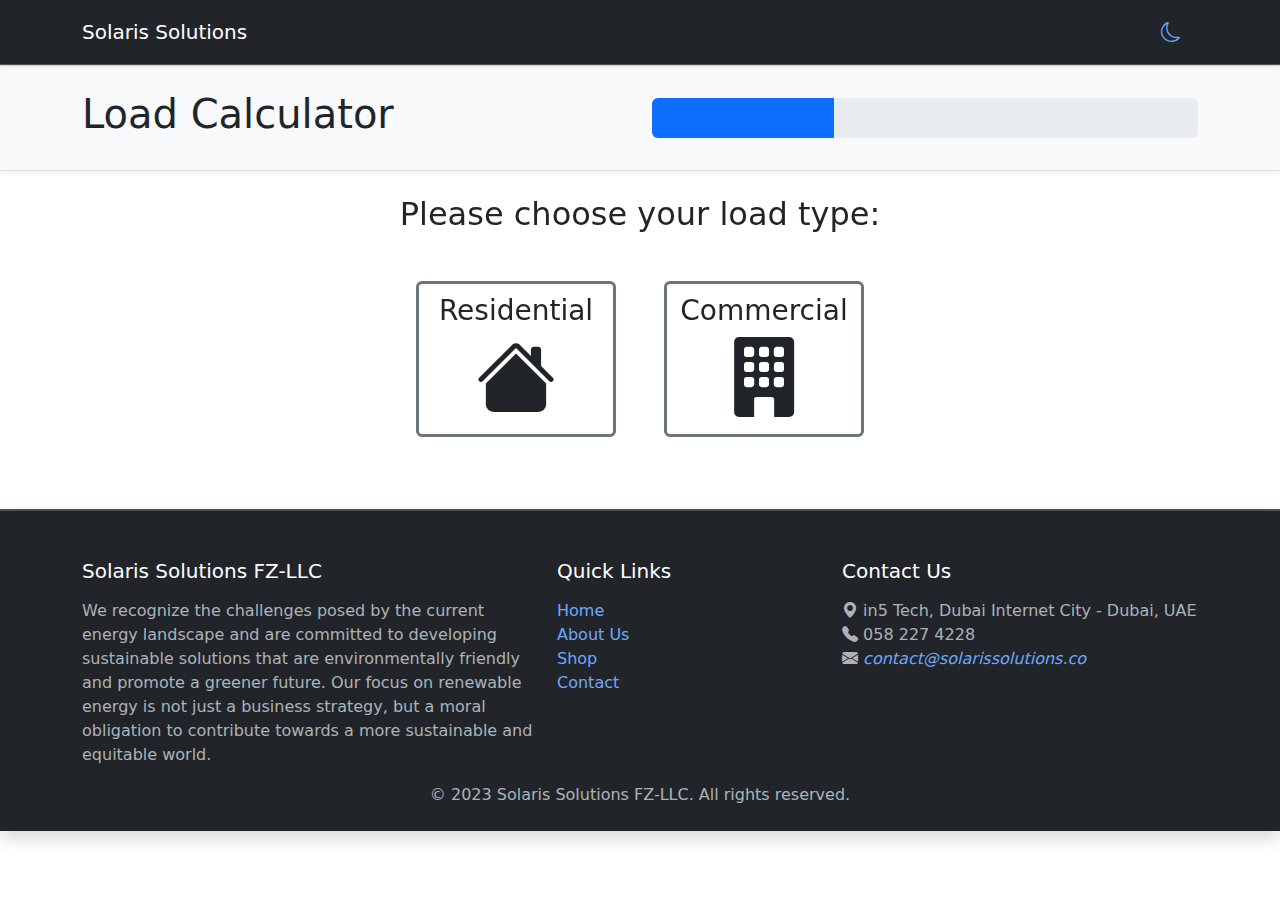
<file: index.html>
<!DOCTYPE html>
<html lang="en">

<head>
    <meta charset="UTF-8" />
    <meta name="viewport" content="width=device-width, initial-scale=1.0" />
    <script src="color-modes.js"></script>
    <link href="https://cdn.jsdelivr.net/npm/bootstrap@5.3.2/dist/css/bootstrap.min.css" rel="stylesheet" />
    <link rel="stylesheet" href="https://cdn.jsdelivr.net/npm/bootstrap-icons@1.11.1/font/bootstrap-icons.css" />
    <link rel="stylesheet" href="styles.css" />
    <title>Load Calculator</title>
</head>

<body>
    <div class="main ">
        <div class="fixed-top">
            <div class="d-flex justify-content-center" id="alert-container"></div>
          </div>
        <nav class="navbar navbar-expand-lg bg-dark border-bottom shadow-sm" data-bs-theme="dark">
            <div class="container">
                <a class="navbar-brand" href="/">Solaris Solutions</a>
                <button class="navbar-toggler" type="button" data-bs-toggle="collapse"
                    data-bs-target="#navbarSupportedContent" aria-controls="navbarSupportedContent"
                    aria-expanded="false" aria-label="Toggle navigation">
                    <span class="navbar-toggler-icon"></span>
                </button>
                <div class="collapse navbar-collapse" id="navbarSupportedContent">
                    <ul class="navbar-nav me-auto mb-2 mb-lg-0">
                        <!-- <li class="nav-item">
                        <a class="nav-link active" aria-current="page" href="#">Home</a>
                    </li>
                    <li class="nav-item">
                        <a class="nav-link" href="#">Load Calculator</a>
                    </li> -->

                    </ul>
                    <!-- Dark mode switch -->
                    <div class="dark-mode-switch">
                        <button id="darkModeToggle" class="btn btn-link btn-lg">
                            <i id="icon" class="bi bi-moon"></i>
                        </button>
                    </div>
                </div>
            </div>
        </nav>

        <section class="bg-body-tertiary shadow-sm border-top border-bottom py-4">
            <div class="container">
                <div class="row align-items-center">
                    <div class="col">
                        <h1 class="display-6">Load Calculator <span id="loadType"
                                class="badge rounded-pill text-bg-warning fs-6"></span></h1>
                    </div>
                    <div class="col-md-6">
                        <div class="progress" role="progressbar" aria-label="Step" aria-valuenow="1" aria-valuemin="1"
                            aria-valuemax="3" style="height: 40px">
                            <div id="stepsProgress" class="progress-bar fs-6" style="width: 33.3%"></div>
                        </div>
                    </div>
                </div>
            </div>
        </section>

        <div class="container">
            <div id="steps" class="slide" data-bs-touch="false">
                <div class="carousel-inner my-4 pb-4 ">

                    <div class="step-1 carousel-item active ">
                        <div class="">
                            <div class=""> <!--  bg-dark-subtle -->
                                <h2 class="text-center mb-5">Please choose your load type:</h2>
                                <div
                                    class="text-center gap-4 d-flex align-items-center justify-content-center flex-wrap mx-auto">
                                    <button type="button" id="Residential" data-step-next
                                        class="nextBtn btn border-secondary border-3 btn-block fs-3 me-md-4 "
                                        style="width: 200px;">Residential
                                        <br>
                                        <i class="bi bi-house-fill display-1"></i>
                                    </button>
                                    <button type="button" id="Commercial" data-step-next
                                        class="nextBtn btn border-secondary border-3 btn-block fs-3 "
                                        style="width: 200px;">Commercial
                                        <br>
                                        <i class="bi bi-building-fill display-1"></i>
                                    </button>
                                </div>
                            </div>
                        </div>
                    </div>

                    <div class="step-2 carousel-item">
                        <div class="">
                            <div class="container ">
                                <h2 class="text-center mb-5">Define Load Requirement</h2>
                                <!-- justify-content-center -->
                                <div class="row justify-content-center">
                                    <div class="col">
                                        <div class="row d-flex flex-column flex-md-row align-items-start mb-3">
                                            <div class="bg-body-tertiary border p-2 p-md-3 col-md-4 col-lg-3 nav flex-row flex-md-column nav-pills me-md-3 mb-4"
                                                id="v-pills-tab" role="tablist" aria-orientation="vertical">
                                                <!-- <button class="nav-link active" id="v-pills-home-tab" data-bs-toggle="pill" data-bs-target="#v-pills-home" type="button" role="tab" aria-controls="v-pills-home" aria-selected="true">Home</button> -->
                                            </div>
                                            <div class="col tab-content" id="v-pills-tabContent">
                                                <!-- <div class="tab-pane fade show active" id="v-pills-home" role="tabpanel" aria-labelledby="v-pills-home-tab" tabindex="0">...0</div> -->
                                            </div>
                                        </div>
                                    </div>
                                </div>
                                <p class="fs-2 text-center">Or</p>
                                <p class="text-center">If you know the total load please enter it</p>
                                <div class="row justify-content-center align-items-center">
                                    <div class="col-md-5 col-lg-4 col-xl-3">
                                        <div class="input-group mb-3">
                                            <span class="input-group-text">Enter Custom</span>
                                            <input type="text" class="form-control" id="custom-load" placeholder=""
                                                aria-label="Enter Custom" aria-describedby="custom-load">
                                            <span class="input-group-text">W</span>
                                        </div>
                                    </div>
                                    <div class="">
                                        <p class="fs-3 text-center">Total Load: <span class="fw-bold"
                                                id="totalPower">0</span></p>
                                    </div>
                                </div>
                                <div class="col justify-content-center text-center mt-3">
                                    <div class="btn-group text-center" role="group" aria-label="Basic outlined example"
                                        style="max-width: 400px;">
                                        <button type="button" class="btn  previousBtn">&lt;
                                            Previous</button>
                                        <button type="button" class="btn btn-warning nextBtn px-5">Next
                                            &gt;</button>
                                    </div>

                                </div>
                            </div>
                        </div>
                    </div>
                    <div class="step-3 carousel-item">
                        <div class="">
                            <div class="container">
                                <h2 class="text-center mb-5">Define Your Backup Requirement</h2>
                                <div class="row justify-content-center">
                                    <div class="range-wrap" style="max-width: 400px;">
                                        <div class="range-value" id="rangeV"></div>
                                        <div class="range-min" id="range-min"></div>
                                        <input id="backupHours" type="range" class="form-range" min="0.5" max="10"
                                            step="0.5" value="2">
                                        <div class="range-max" id="range-max"></div>
                                    </div>
                                    <div class="mb-5 mt-3 text-center">
                                        <span id="backupHoursOutput"
                                            class="badge rounded-pill text-bg-success fs-3"></span>
                                    </div>
                                    <div class="col justify-content-center text-center mt-3">
                                        <div class="btn-group text-center" role="group"
                                            aria-label="Basic outlined example" style="max-width: 400px;">
                                            <button type="button" class="btn previousBtn">&lt;
                                                Previous</button>
                                            <button type="button" class="btn btn-warning finishBtn px-5">Finish
                                                &gt;</button>
                                        </div>
                                    </div>
                                </div>
                            </div>
                        </div>
                    </div>
                    <div class="step-4 carousel-item">
                        <div class="">
                            <div class="container p-5">
                                <h2 class="text-center mb-5">Recommended Solution</h2>
                                <div class="row justify-content-center">
                                    <div class="mb-5 mt-3 text-center">
                                        <span id="finalLoad" class="badge rounded-pill text-bg-success fs-3"></span>
                                    </div>
                                    <div class="col justify-content-center text-center mt-3">
                                        <div class="btn-group text-center" role="group"
                                            aria-label="Basic outlined example" style="max-width: 400px;">
                                            <button type="button" class="btn btn-primary againBtn">Calculate
                                                Again</button>
                                            <!-- <button type="button" class="btn btn-warning finishBtn px-5">Finish
                                                &gt;</button> -->
                                        </div>
                                    </div>
                                </div>
                            </div>
                        </div>
                    </div>
                </div>
            </div>
        </div>

        <!-- <div class="b-example-divider"></div> -->




        <footer class="shadow bg-dark text-white border-top border-2 pt-5 pb-2 mt-5" data-bs-theme="dark">
            <div class="container">
                <div class="row">
                    <div class="col-md-5">
                        <h5 class="mb-3">Solaris Solutions FZ-LLC</h5>
                        <p class="text-body-secondary">We recognize the challenges posed by the current energy landscape
                            and are
                            committed to developing sustainable solutions that are environmentally friendly
                            and promote a greener future. Our focus on renewable energy is not just a
                            business strategy, but a moral obligation to contribute towards a more
                            sustainable and equitable world.</p>
                    </div>
                    <div class="col-md-3">
                        <h5 class="mb-3">Quick Links</h5>
                        <ul class="list-unstyled">
                            <li><a href="https://solarissolutions.co/">Home</a></li>
                            <li><a href="https://solarissolutions.co/about/">About Us</a></li>
                            <li><a href="https://solarissolutions.co/shop/">Shop</a></li>
                            <li><a href="https://solarissolutions.co/contact/">Contact</a></li>
                        </ul>
                    </div>
                    <div class="col-md-4">
                        <h5 class="mb-3">Contact Us</h5>
                        <address>
                            <ul class="list-unstyled text-body-secondary">
                                <li><i class="bi bi-geo-alt-fill"></i> in5 Tech, Dubai Internet City - Dubai, UAE</li>
                                <li><i class="bi bi-telephone-fill"></i> 058 227 4228</li>
                                <li><i class="bi bi-envelope-fill" id="c-email"></i></li>
                            </ul>
                        </address>
                    </div>
                </div>
                <p class="text-center text-body-secondary">&copy; 2023 Solaris Solutions FZ-LLC. All rights reserved.
                </p>
            </div>
        </footer>
    </div>
    <!-- 
bg-dark-subtle, bg-dark, bg-body-secondary, bg-body-tertiary, bg-body
  -->

    <script src="https://code.jquery.com/jquery-3.7.1.min.js"
        integrity="sha256-/JqT3SQfawRcv/BIHPThkBvs0OEvtFFmqPF/lYI/Cxo=" crossorigin="anonymous"></script>
    <script src="https://cdn.jsdelivr.net/npm/bootstrap@5.3.2/dist/js/bootstrap.bundle.min.js"></script>
    <script src="app.js"></script>
    <script src="appliances.js"></script>
    <script type="text/javascript">
        // Replace 'user' and 'domain' with your actual information
        document.getElementById("c-email").innerHTML =
            ' <a href="mailto:' + 'c&#111;&#110;&#116;&#97;&#99;&#116;' + '&#64;' + 's&#111;&#108;&#97;&#114;&#105;&#115;&#115;&#111;&#108;&#117;&#116;&#105;&#111;&#110;&#115;' + '&#46;' + 'c&#111;' + '">' + 'c&#111;&#110;&#116;&#97;&#99;&#116;' + '&#64;' + 's&#111;&#108;&#97;&#114;&#105;&#115;&#115;&#111;&#108;&#117;&#116;&#105;&#111;&#110;&#115;' + '&#46;' + 'c&#111;</a>';
    </script>
</body>

</html>
<!-- 
<div class="row row-cols-1 row-cols-sm-2 row-cols-md-4">
    <div class="col">Column</div>
    <div class="col">Column</div>
    <div class="col">Column</div>
    <div class="col">Column</div>
</div> 
-->
</file>
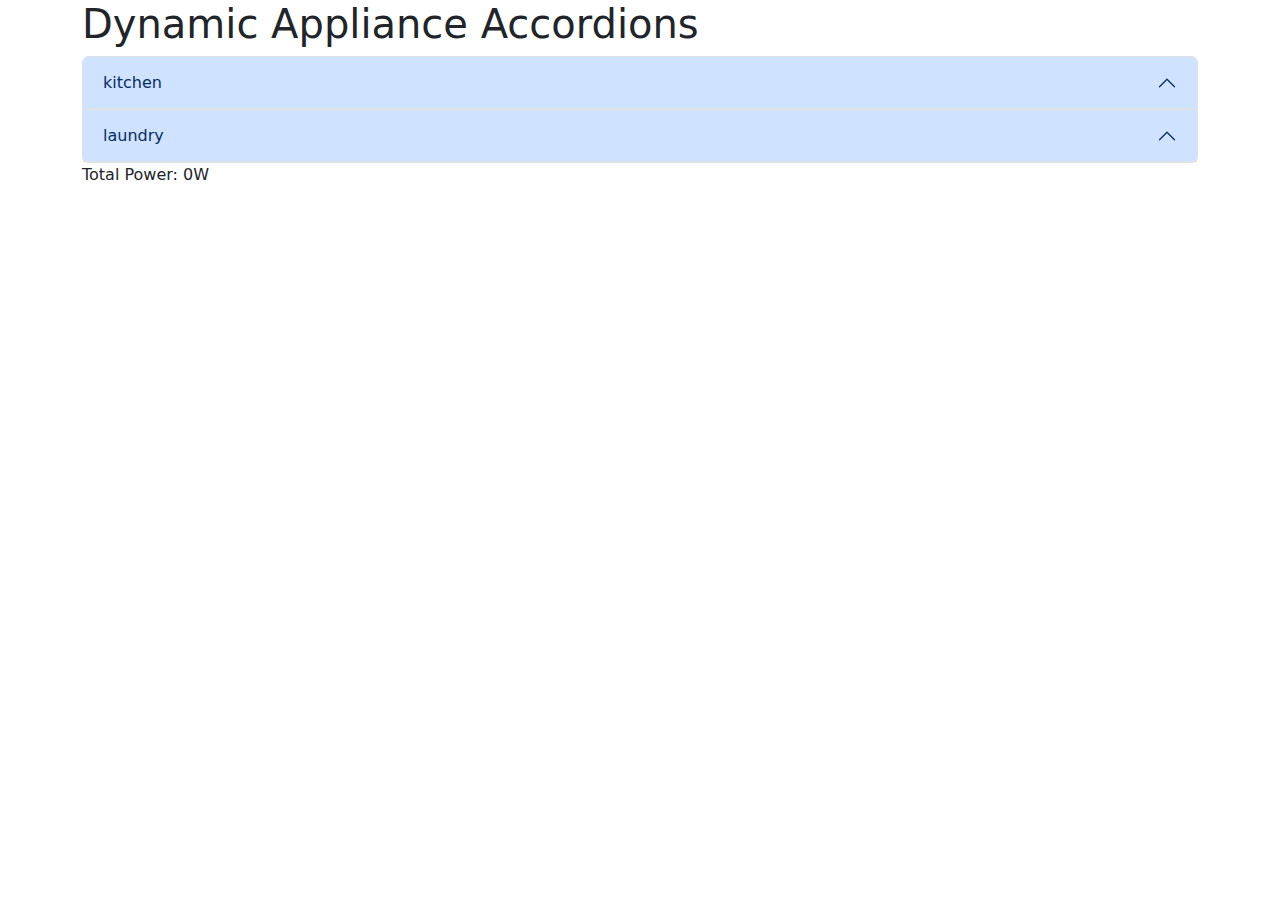
<file: test.html>
<!DOCTYPE html>
<html lang="en">
<head>
  <meta charset="UTF-8">
  <meta name="viewport" content="width=device-width, initial-scale=1.0">
  <title>Dynamic Appliance Accordions</title>
  <link href="https://cdn.jsdelivr.net/npm/bootstrap@5.3.2/dist/css/bootstrap.min.css" rel="stylesheet">
</head>
<body>
  <div class="container">
    <h1>Dynamic Appliance Accordions</h1>
    <div id="accordionContainer" class="accordion  "></div>
    <p>Total Power: <span id="totalPower">0W</span></p>
  </div>

  <script src="https://cdn.jsdelivr.net/npm/bootstrap@5.3.2/dist/js/bootstrap.bundle.min.js"></script>
  <script>


    // Sample appliance data (you can replace this with your data)
    const applianceData = {
      kitchen: {
        "Refrigerator": 150,
        "Microwave": 1200,
        "Toaster": 800,
        "Blender": 400,
      },
      laundry: {
        "Washing Machine": 500,
        "Dryer": 4000,
        "Iron": 1500,
        "Vacuum Cleaner": 800,
      },
    };

    // Keeps track of the quantity for each appliance
    const applianceQuantities = {};

    // Keeps track of the category power
    const categoryPower = {};

    function generateAccordion() {
      const accordionContainer = document.getElementById('accordionContainer');
      accordionContainer.innerHTML = '';

      for (const category in applianceData) {
        const categoryDiv = document.createElement('div');
        categoryDiv.className = 'accordion-item';

        const categoryTitle = document.createElement('h2');
        categoryTitle.className = 'accordion-header';
        const categoryTotalPower = categoryPower[category] || '';
        categoryTitle.innerHTML = `
          <button class="accordion-button" type="button" data-bs-toggle="collapse" data-bs-target="#collapse-${category}" aria-expanded="true">
            ${category}${categoryTotalPower ? ` (${categoryTotalPower}W)` : ''}
          </button>
        `;

        const appliances = applianceData[category];
        const categoryContent = document.createElement('div');
        categoryContent.className = 'accordion-collapse collapse';
        categoryContent.setAttribute('data-bs-parent', '#accordionContainer'); // Set data-bs-parent attribute
        categoryContent.id = `collapse-${category}`;

        const appliancesList = document.createElement('div');
        appliancesList.className = 'accordion-body';

        for (const appliance in appliances) {
          const powerRating = appliances[appliance];
          appliancesList.innerHTML += `
            <div class="d-flex align-items-center justify-content-between mb-2">
              <div>${appliance} (${powerRating}W)</div>
              <div class="d-flex align-items-center">
                <button class="btn btn-danger btn-sm me-2" onclick="decreaseQuantity('${appliance}')">-</button>
                <span id="${appliance}-quantity">0</span>
                <button class="btn btn-success btn-sm ms-2" onclick="increaseQuantity('${appliance}')">+</button>
              </div>
            </div>
          `;
        }

        categoryContent.appendChild(appliancesList);
        categoryDiv.appendChild(categoryTitle);
        categoryDiv.appendChild(categoryContent);
        accordionContainer.appendChild(categoryDiv);
      }
    }

    function increaseQuantity(appliance) {
      if (!applianceQuantities[appliance]) {
        applianceQuantities[appliance] = 1;
        const category = getCategory(appliance);
        if (!categoryPower[category]) {
          categoryPower[category] = applianceData[category][appliance];
        } else {
          categoryPower[category] += applianceData[category][appliance];
        }
      } else {
        applianceQuantities[appliance]++;
        categoryPower[getCategory(appliance)] += applianceData[getCategory(appliance)][appliance];
      }

      updateQuantityDisplay(appliance);
    }

    function decreaseQuantity(appliance) {
      if (applianceQuantities[appliance] > 0) {
        applianceQuantities[appliance]--;
        categoryPower[getCategory(appliance)] -= applianceData[getCategory(appliance)][appliance];
        updateQuantityDisplay(appliance);
      }
    }

    function updateQuantityDisplay(appliance) {
      const quantityElement = document.getElementById(`${appliance}-quantity`);
      quantityElement.textContent = applianceQuantities[appliance];

      const totalPowerElement = document.getElementById('totalPower');
      totalPowerElement.textContent = calculateTotalPower() + 'W';

      const categoryTitleElement = document.querySelector(`[data-bs-target="#collapse-${getCategory(appliance)}"]`);
      const categoryTotalPower = categoryPower[getCategory(appliance)] || '';
      categoryTitleElement.innerHTML = `${getCategory(appliance)}${categoryTotalPower ? ` (${categoryTotalPower}W)` : ''}`;
    }

    function getCategory(appliance) {
      for (const category in applianceData) {
        if (appliance in applianceData[category]) {
          return category;
        }
      }
    }

    function calculateTotalPower() {
      let totalPower = 0;
      for (const appliance in applianceQuantities) {
        totalPower += applianceQuantities[appliance] * applianceData[getCategory(appliance)][appliance];
      }
      return totalPower || '';
    }

    generateAccordion();
  </script>
</body>
</html>
</file>
<file: styles.css>
.alert-error {
    background-color: #ff959f;
    /* box-shadow: inset 0 0.5em 1.5em rgba(0, 0, 0, .1), inset 0 0.125em 0.5em rgba(0, 0, 0, .15); */
    color: #58151c;
}
.fixed-top-slide {
    position: fixed;
    top: -60px; /* Initial position above the viewport */
    /* transition: top 0.5s, opacity 0.5s; */
    transition: top 0.5s cubic-bezier(0.77, 0, 0.175, 1), opacity 0.5s cubic-bezier(0.77, 0, 0.175, 1);
    opacity: 0;
  }

#Residential:hover, #Commercial:hover {
    background-color: #ffc107;
    color: #000;
    border-color: #ffc107 !important;
}

/* Range Slider */

input[type=range] {
    margin: 20px 0;

}
/* input[type=range]:focus {
    outline: none;
  } */
/* input[type=range]::-webkit-slider-runnable-track {
    width: 100%;
    height: 4px;
    cursor: pointer;
    animate: 0.2s;
    background: #03a9f4;
    border-radius: 25px;
  } */
/* input[type=range]::-webkit-slider-thumb {
    height: 20px;
    width: 20px;
    border-radius: 50%;
    background: #fff;
    box-shadow: 0 0 4px 0 rgba(0,0,0, 1);
    cursor: pointer;
    -webkit-appearance: none;
    margin-top: -8px;
  } */
/* input[type=range]:focus::-webkit-slider-runnable-track {
    background: #03a9f4;
  } */

.range-wrap {
    white-space: nowrap;
    max-width: 100%;
    position: relative;
    overflow: hidden;
    padding-top: 20px;
}

.range-value {
    position: absolute;
    top: 0;
}

.range-min {
    position: absolute;
    bottom: 0;
}

.range-max {
    position: absolute;
    bottom: 0;
    right: 0;
}

.range-value span {
    padding: 3px 7px;
    text-align: center;
    background: #0d6efd;
    color: #fff;
    position: absolute;
    left: 50%;
    transform: translate(-50%, 0);
    border-radius: 10px;
}
/* Tooltip bottom arrow */
/* .range-value span:before{
    content: "";
    position: absolute;
    width: 0;
    height: 0;
    border-top: 10px solid #0d6efd;
    border-left: 5px solid transparent;
    border-right: 5px solid transparent;
    top: 100%;
    left: 50%;
    margin-left: -5px;
    margin-top: -1px;
  } */

/* End Range Slider */

/* Links */
a {
  text-decoration: none;
  color: rgb(110, 168, 254);
}
a:hover {
  text-decoration: underline; 
}
/* End of Links */
</file>
